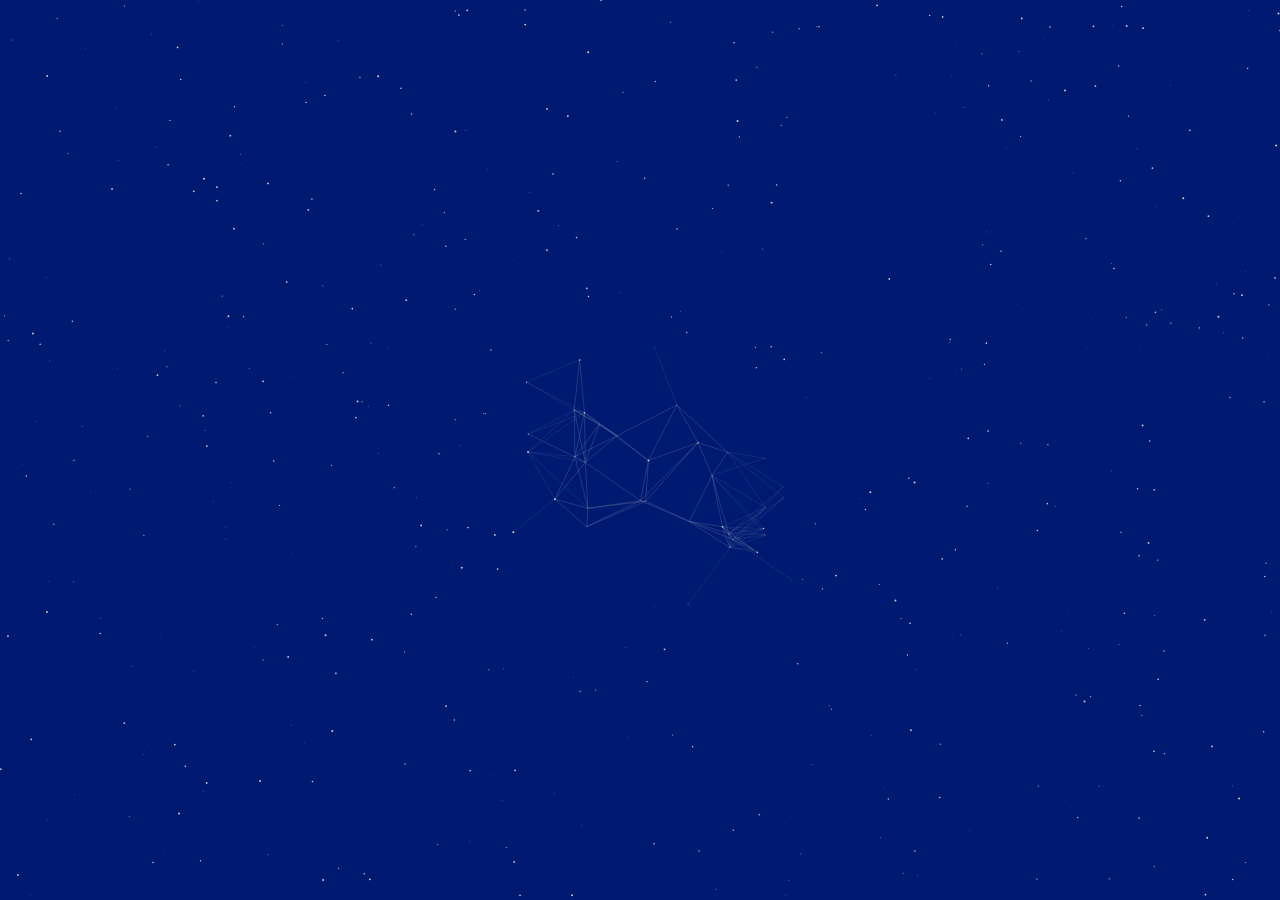
<file: insecure/index.html>
<!DOCTYPE html>
<html>
  <head>
    <meta name="viewport" charset="utf-8" content="width=device-width, initial-scale=1, shrink-to-fit=no">
    <title>Welcome</title>
    <link rel="stylesheet" type="text/css" href="index.css">
    <link rel="stylesheet" href="https://maxcdn.bootstrapcdn.com/bootstrap/4.0.0/css/bootstrap.min.css" integrity="sha384-Gn5384xqQ1aoWXA+058RXPxPg6fy4IWvTNh0E263XmFcJlSAwiGgFAW/dAiS6JXm" crossorigin="anonymous">
    <script src="https://code.jquery.com/jquery-3.2.1.slim.min.js" integrity="sha384-KJ3o2DKtIkvYIK3UENzmM7KCkRr/rE9/Qpg6aAZGJwFDMVNA/GpGFF93hXpG5KkN" crossorigin="anonymous"></script>
    <script src="https://cdnjs.cloudflare.com/ajax/libs/popper.js/1.12.9/umd/popper.min.js" integrity="sha384-ApNbgh9B+Y1QKtv3Rn7W3mgPxhU9K/ScQsAP7hUibX39j7fakFPskvXusvfa0b4Q" crossorigin="anonymous"></script>
    <script src="https://maxcdn.bootstrapcdn.com/bootstrap/4.0.0/js/bootstrap.min.js" integrity="sha384-JZR6Spejh4U02d8jOt6vLEHfe/JQGiRRSQQxSfFWpi1MquVdAyjUar5+76PVCmYl" crossorigin="anonymous"></script>
  </head>
  <body>
<div class="landing">
  <script>
  var canvasDots = function() {
        var canvas = document.querySelector('canvas'),
            ctx = canvas.getContext('2d'),
            colorDot = '#CECECE',
            color = '#CECECE';
        canvas.width = window.innerWidth;
        canvas.height = window.innerHeight;
        canvas.style.display = 'block';
        ctx.fillStyle = colorDot;
        ctx.lineWidth = .1;
        ctx.strokeStyle = color;

        var mousePosition = {
            x: 30 * canvas.width / 100,
            y: 30 * canvas.height / 100
        };

        var dots = {
            nb: 600,
            distance: 60,
            d_radius: 100,
            array: []
        };

        function Dot(){
            this.x = Math.random() * canvas.width;
            this.y = Math.random() * canvas.height;

            this.vx = -.5 + Math.random();
            this.vy = -.5 + Math.random();

            this.radius = Math.random();
        }

        Dot.prototype = {
            create: function(){
                ctx.beginPath();
                ctx.arc(this.x, this.y, this.radius, 0, Math.PI * 2, false);
                ctx.fill();
            },

            animate: function(){
                for(i = 0; i < dots.nb; i++){

                    var dot = dots.array[i];

                    if(dot.y < 0 || dot.y > canvas.height){
                        dot.vx = dot.vx;
                        dot.vy = - dot.vy;
                    }
                    else if(dot.x < 0 || dot.x > canvas.width){
                        dot.vx = - dot.vx;
                        dot.vy = dot.vy;
                    }
                    dot.x += dot.vx;
                    dot.y += dot.vy;
                }
            },

            line: function(){
                for(i = 0; i < dots.nb; i++){
                    for(j = 0; j < dots.nb; j++){
                        i_dot = dots.array[i];
                        j_dot = dots.array[j];

                        if((i_dot.x - j_dot.x) < dots.distance && (i_dot.y - j_dot.y) < dots.distance && (i_dot.x - j_dot.x) > - dots.distance && (i_dot.y - j_dot.y) > - dots.distance){
                            if((i_dot.x - mousePosition.x) < dots.d_radius && (i_dot.y - mousePosition.y) < dots.d_radius && (i_dot.x - mousePosition.x) > - dots.d_radius && (i_dot.y - mousePosition.y) > - dots.d_radius){
                                ctx.beginPath();
                                ctx.moveTo(i_dot.x, i_dot.y);
                                ctx.lineTo(j_dot.x, j_dot.y);
                                ctx.stroke();
                                ctx.closePath();
                            }
                        }
                    }
                }
            }
        };

        function createDots(){
            ctx.clearRect(0, 0, canvas.width, canvas.height);
            for(i = 0; i < dots.nb; i++){
                dots.array.push(new Dot());
                dot = dots.array[i];

                dot.create();
            }

            dot.line();
            dot.animate();
        }

        window.onmousemove = function(parameter) {
            mousePosition.x = parameter.pageX;
            mousePosition.y = parameter.pageY;
        }

        mousePosition.x = window.innerWidth / 2;
        mousePosition.y = window.innerHeight / 2;

        setInterval(createDots, 1000/30);
    };
    window.onload = function() {
        canvasDots();
    };
  </script>
  <canvas class='connecting-dots'></canvas>
  <div class="landing-content">
    
  </div>
</div>
  </body>
</html>
</file>
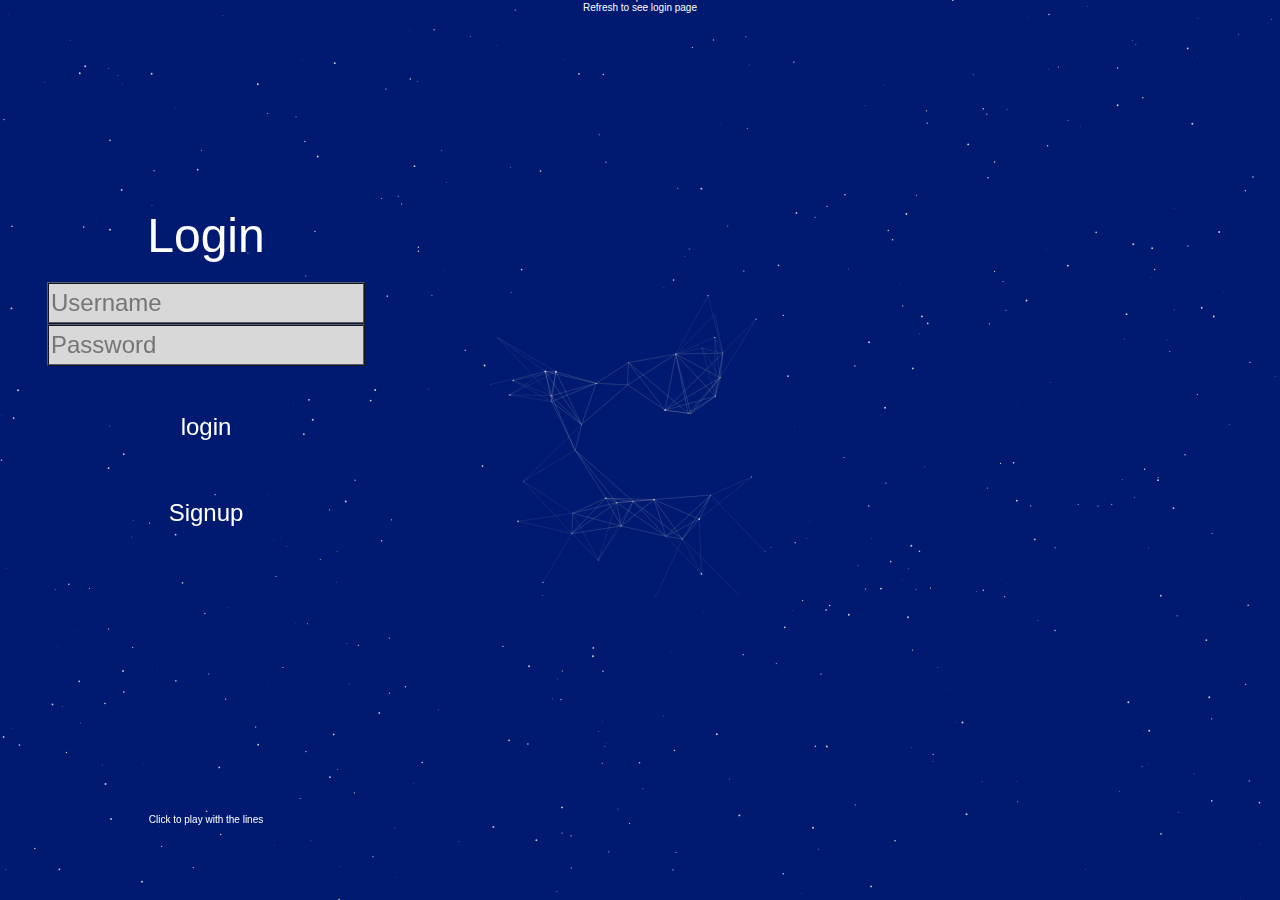
<file: secure/index.html>
<!DOCTYPE html>
<html>

<head>
    <meta name="viewport" charset="utf-8" content="width=device-width, initial-scale=1, shrink-to-fit=yes, user-scalable=yes">
    <title>Login</title>
    <link rel="shortcut icon" href="icon.png"/>
    <link rel="stylesheet"  type="text/css" href="index.css">
    <link rel="stylesheet" href="https://maxcdn.bootstrapcdn.com/bootstrap/4.0.0/css/bootstrap.min.css" integrity="sha384-Gn5384xqQ1aoWXA+058RXPxPg6fy4IWvTNh0E263XmFcJlSAwiGgFAW/dAiS6JXm" crossorigin="anonymous">
    <script src="https://code.jquery.com/jquery-3.2.1.slim.min.js" integrity="sha384-KJ3o2DKtIkvYIK3UENzmM7KCkRr/rE9/Qpg6aAZGJwFDMVNA/GpGFF93hXpG5KkN" crossorigin="anonymous"></script>
    <script src="https://cdnjs.cloudflare.com/ajax/libs/popper.js/1.12.9/umd/popper.min.js" integrity="sha384-ApNbgh9B+Y1QKtv3Rn7W3mgPxhU9K/ScQsAP7hUibX39j7fakFPskvXusvfa0b4Q" crossorigin="anonymous"></script>
    <script src="https://maxcdn.bootstrapcdn.com/bootstrap/4.0.0/js/bootstrap.min.js" integrity="sha384-JZR6Spejh4U02d8jOt6vLEHfe/JQGiRRSQQxSfFWpi1MquVdAyjUar5+76PVCmYl" crossorigin="anonymous"></script>
</head>

<body>
  <div style="background-color: #001a72;" id="linetext"><p style="text-align:center; color: White;">Refresh to see login page</p></div>
    <div class="landing">
        <script>
            var canvasDots = function() {
                  var canvas = document.querySelector('canvas'),
                      ctx = canvas.getContext('2d'),
                      colorDot = '#CECECE',
                      color = '#CECECE';
                  canvas.width = window.innerWidth;
                  canvas.height = window.innerHeight;
                  canvas.style.display = 'block';
                  ctx.fillStyle = colorDot;
                  ctx.lineWidth = .1;
                  ctx.strokeStyle = color;
                  var mousePosition = {
                      x: 30 * canvas.width / 100,
                      y: 30 * canvas.height / 100
                  };

                  var dots = {
                      nb: 600,
                      distance: 60,
                      d_radius: 100,
                      array: []
                  };

                  function Dot(){
                      this.x = Math.random() * canvas.width;
                      this.y = Math.random() * canvas.height;

                      this.vx = -.5 + Math.random();
                      this.vy = -.5 + Math.random();

                      this.radius = Math.random();
                  }

                  Dot.prototype = {
                      create: function(){
                          ctx.beginPath();
                          ctx.arc(this.x, this.y, this.radius, 0, Math.PI * 2, false);
                          ctx.fill();
                      },

                      animate: function(){
                          for(i = 0; i < dots.nb; i++){

                              var dot = dots.array[i];

                              if(dot.y < 0 || dot.y > canvas.height){
                                  dot.vx = dot.vx;
                                  dot.vy = - dot.vy;
                              }
                              else if(dot.x < 0 || dot.x > canvas.width){
                                  dot.vx = - dot.vx;
                                  dot.vy = dot.vy;
                              }
                              dot.x += dot.vx;
                              dot.y += dot.vy;
                          }
                      },

                      line: function(){
                          for(i = 0; i < dots.nb; i++){
                              for(j = 0; j < dots.nb; j++){
                                  i_dot = dots.array[i];
                                  j_dot = dots.array[j];

                                  if((i_dot.x - j_dot.x) < dots.distance && (i_dot.y - j_dot.y) < dots.distance && (i_dot.x - j_dot.x) > - dots.distance && (i_dot.y - j_dot.y) > - dots.distance){
                                      if((i_dot.x - mousePosition.x) < dots.d_radius && (i_dot.y - mousePosition.y) < dots.d_radius && (i_dot.x - mousePosition.x) > - dots.d_radius && (i_dot.y - mousePosition.y) > - dots.d_radius){
                                          ctx.beginPath();
                                          ctx.moveTo(i_dot.x, i_dot.y);
                                          ctx.lineTo(j_dot.x, j_dot.y);
                                          ctx.stroke();
                                          ctx.closePath();
                                      }
                                  }
                              }
                          }
                      }
                  };

                  function createDots(){
                      ctx.clearRect(0, 0, canvas.width, canvas.height);
                      for(i = 0; i < dots.nb; i++){
                          dots.array.push(new Dot());
                          dot = dots.array[i];

                          dot.create();
                      }


                      dot.line();
                      dot.animate();
                  }

                  window.onmousemove = function(parameter) {
                      mousePosition.x = parameter.pageX;
                      mousePosition.y = parameter.pageY;
                  }

                  mousePosition.x = window.innerWidth / 2;
                  mousePosition.y = window.innerHeight / 2;

                  setInterval(createDots, 1000/30);
              };
              window.onload = function() {
                  canvasDots();
              };
            function Register(){
              var regislocat = "https://www.betterthanbronze.ga/register.html";
              document.location = regislocat;
            };
            $(document).ready(function(){
              $("#Loginfail").hide();
              $("#linetext").hide();
              $("#lines").click(function(){
                $(".landing-login").hide();
                $("#linetext").show();
              })
            })
        </script>
        <canvas class='connecting-dots'></canvas>
        <div class="landing-login">
            <p class="btext">Login</p>
            <div class="landing-login-form">
                <form class="landing-login-form" action="member.php" method="post">
                  <input class="login-input SmallText" type="text" name="username" placeholder="Username" value="" required><br>
                  <input class="login-input SmallText" type="password" name="password" placeholder="Password" value="" required><br><br>
                  <button class="login-button" type="submit" name="submit">login</button>
                </form>
                <br>
                <button class="login-button" onclick="Register()">Signup</button>
            </div>
            <br><br>
            <p id="lines" style="color: White;">Click to play with the lines</p>
        </div>
    </div>
</body>

</html>
</file>
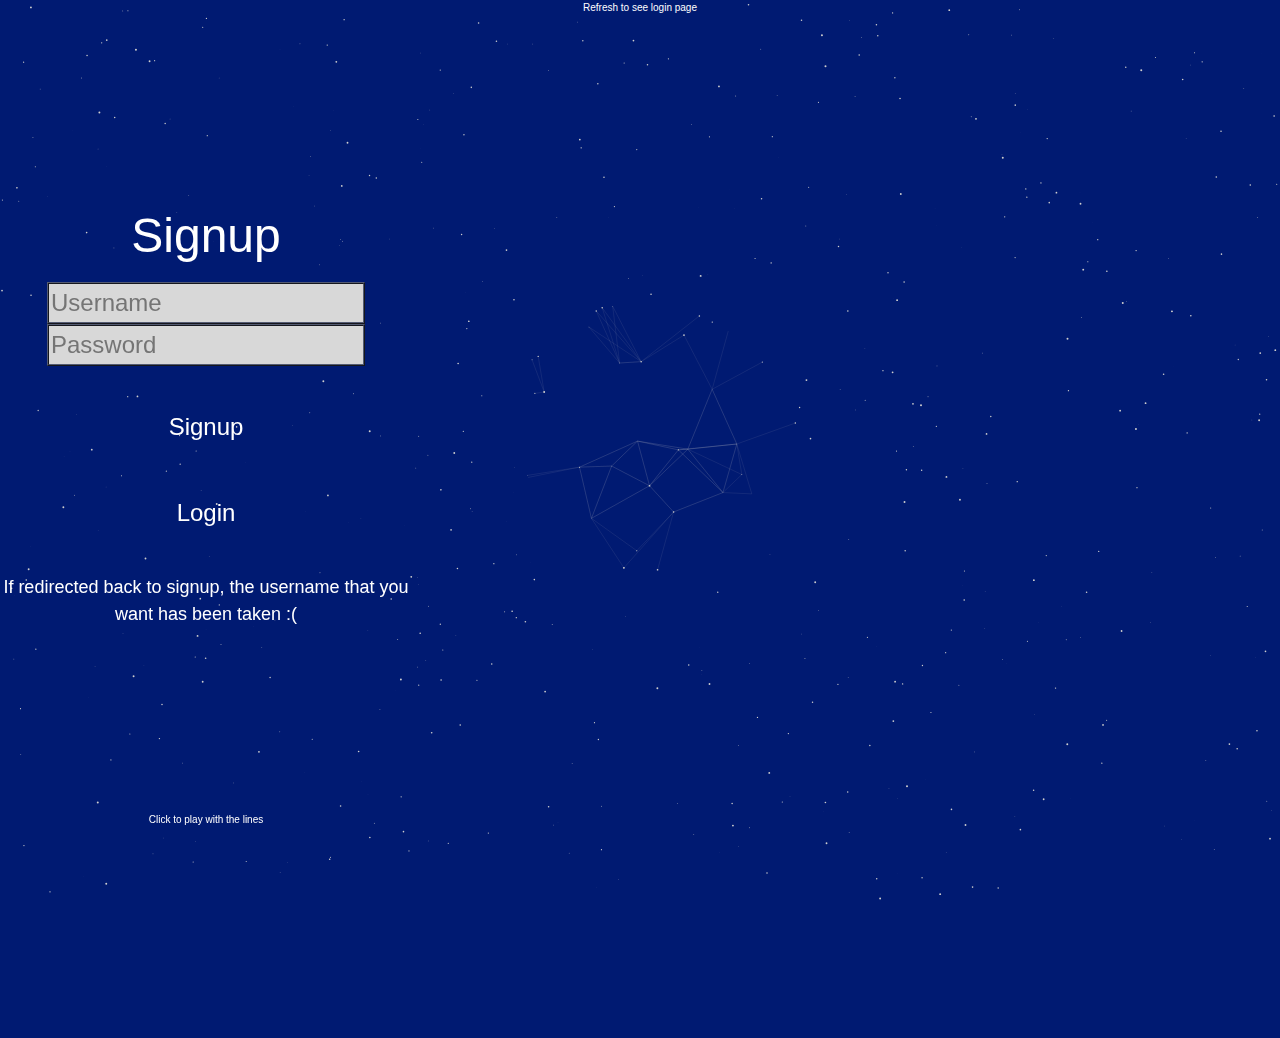
<file: secure/register.html>
<!DOCTYPE html>
<html>

<head>
    <meta name="viewport" charset="utf-8" content="width=device-width, initial-scale=1, shrink-to-fit=yes, user-scalable=yes">
    <title>Login</title>
    <link rel="shortcut icon" href="icon.png"/>
    <link rel="stylesheet"  type="text/css" href="index.css">
    <link rel="stylesheet" href="https://maxcdn.bootstrapcdn.com/bootstrap/4.0.0/css/bootstrap.min.css" integrity="sha384-Gn5384xqQ1aoWXA+058RXPxPg6fy4IWvTNh0E263XmFcJlSAwiGgFAW/dAiS6JXm" crossorigin="anonymous">
    <script src="https://code.jquery.com/jquery-3.2.1.slim.min.js" integrity="sha384-KJ3o2DKtIkvYIK3UENzmM7KCkRr/rE9/Qpg6aAZGJwFDMVNA/GpGFF93hXpG5KkN" crossorigin="anonymous"></script>
    <script src="https://cdnjs.cloudflare.com/ajax/libs/popper.js/1.12.9/umd/popper.min.js" integrity="sha384-ApNbgh9B+Y1QKtv3Rn7W3mgPxhU9K/ScQsAP7hUibX39j7fakFPskvXusvfa0b4Q" crossorigin="anonymous"></script>
    <script src="https://maxcdn.bootstrapcdn.com/bootstrap/4.0.0/js/bootstrap.min.js" integrity="sha384-JZR6Spejh4U02d8jOt6vLEHfe/JQGiRRSQQxSfFWpi1MquVdAyjUar5+76PVCmYl" crossorigin="anonymous"></script>
</head>

<body>
  <div style="background-color: #001a72;" id="linetext"><p style="text-align:center; color: White;">Refresh to see login page</p></div>
    <div class="landing">
        <script>
            var canvasDots = function() {
                  var canvas = document.querySelector('canvas'),
                      ctx = canvas.getContext('2d'),
                      colorDot = '#CECECE',
                      color = '#CECECE';
                  canvas.width = window.innerWidth;
                  canvas.height = window.innerHeight;
                  canvas.style.display = 'block';
                  ctx.fillStyle = colorDot;
                  ctx.lineWidth = .1;
                  ctx.strokeStyle = color;
                  var mousePosition = {
                      x: 30 * canvas.width / 100,
                      y: 30 * canvas.height / 100
                  };

                  var dots = {
                      nb: 600,
                      distance: 60,
                      d_radius: 100,
                      array: []
                  };

                  function Dot(){
                      this.x = Math.random() * canvas.width;
                      this.y = Math.random() * canvas.height;

                      this.vx = -.5 + Math.random();
                      this.vy = -.5 + Math.random();

                      this.radius = Math.random();
                  }

                  Dot.prototype = {
                      create: function(){
                          ctx.beginPath();
                          ctx.arc(this.x, this.y, this.radius, 0, Math.PI * 2, false);
                          ctx.fill();
                      },

                      animate: function(){
                          for(i = 0; i < dots.nb; i++){

                              var dot = dots.array[i];

                              if(dot.y < 0 || dot.y > canvas.height){
                                  dot.vx = dot.vx;
                                  dot.vy = - dot.vy;
                              }
                              else if(dot.x < 0 || dot.x > canvas.width){
                                  dot.vx = - dot.vx;
                                  dot.vy = dot.vy;
                              }
                              dot.x += dot.vx;
                              dot.y += dot.vy;
                          }
                      },

                      line: function(){
                          for(i = 0; i < dots.nb; i++){
                              for(j = 0; j < dots.nb; j++){
                                  i_dot = dots.array[i];
                                  j_dot = dots.array[j];

                                  if((i_dot.x - j_dot.x) < dots.distance && (i_dot.y - j_dot.y) < dots.distance && (i_dot.x - j_dot.x) > - dots.distance && (i_dot.y - j_dot.y) > - dots.distance){
                                      if((i_dot.x - mousePosition.x) < dots.d_radius && (i_dot.y - mousePosition.y) < dots.d_radius && (i_dot.x - mousePosition.x) > - dots.d_radius && (i_dot.y - mousePosition.y) > - dots.d_radius){
                                          ctx.beginPath();
                                          ctx.moveTo(i_dot.x, i_dot.y);
                                          ctx.lineTo(j_dot.x, j_dot.y);
                                          ctx.stroke();
                                          ctx.closePath();
                                      }
                                  }
                              }
                          }
                      }
                  };

                  function createDots(){
                      ctx.clearRect(0, 0, canvas.width, canvas.height);
                      for(i = 0; i < dots.nb; i++){
                          dots.array.push(new Dot());
                          dot = dots.array[i];

                          dot.create();
                      }


                      dot.line();
                      dot.animate();
                  }

                  window.onmousemove = function(parameter) {
                      mousePosition.x = parameter.pageX;
                      mousePosition.y = parameter.pageY;
                  }

                  mousePosition.x = window.innerWidth / 2;
                  mousePosition.y = window.innerHeight / 2;

                  setInterval(createDots, 1000/30);
              };
              window.onload = function() {
                  canvasDots();
              };
            function ReLink(){
              var regislocat = "https://www.betterthanbronze.ga/";
              document.location = regislocat;
            };
            $(document).ready(function(){
              $("#linetext").hide();
              $("#lines").click(function(){
                $(".landing-login").hide();
                $("#linetext").show();
              });
            });
        </script>
        <canvas class='connecting-dots'></canvas>
        <div class="landing-login">
            <p class="btext">Signup</p>
            <div class="landing-login-form">
                <form class="landing-login-form" action="register.php" method="post">
                  <input class="login-input SmallText" type="text" name="username" placeholder="Username" value=""><br>
                  <input class="login-input SmallText" type="password" name="password" placeholder="Password" value=""><br><br>
                  <button class="login-button" type="submit" name="submit">Signup</button><br><br>
                  <button class="login-button" onclick="ReLink()">Login</button>
                </form>
                <div id="signinerrdiv">
                  <br>
                  <p id="signinerr">If redirected back to signup, the username that you want has been taken :(</p>
                </div>
            </div>
            <br><br>
              <p id="lines" style="color: White;">Click to play with the lines</p>
        </div>
    </div>
</body>

</html>
</file>
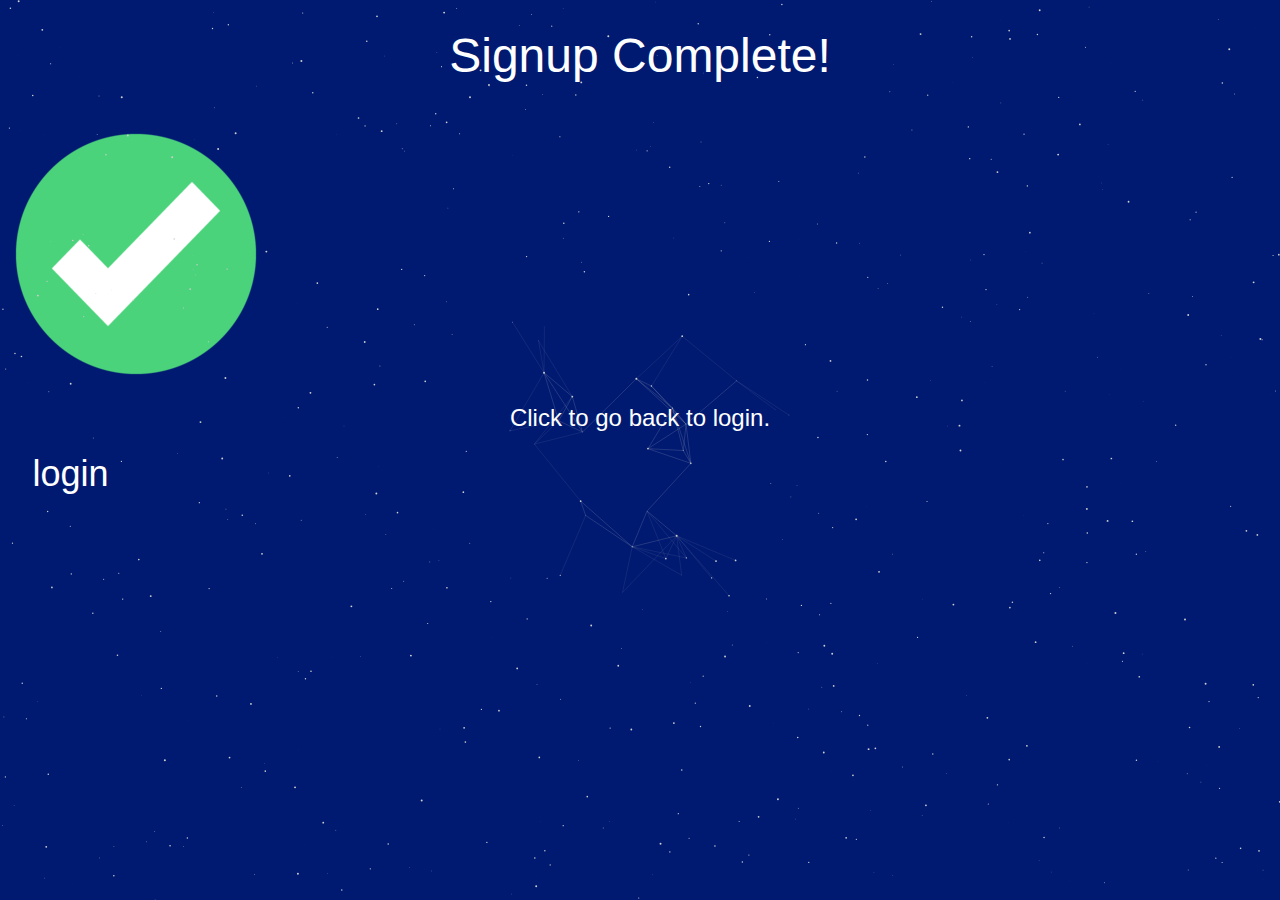
<file: secure/signup-sucess.html>
<!DOCTYPE html>
<html>
  <head>
    <meta charset="utf-8">
    <title>Sucess!</title>
    <link rel="stylesheet" type="text/css" href="index.css">
    <style>
    body{
      color: White;
    }
    #bwhitet{
     /* The fact that I have to do this for each is fucking retarted because its in the fucking index.css WTF CSS */
     text-align: center;
     font-size: 48px;

    }
    #swhitet{
     text-align: center;
     font-size: 24px;
    }
    .center{
      text-align: center;
    }
    #login{
      font-size: 36px;
    }
    @media (min-width: 1600px) {

    }
    </style>
  </head>
  <body>
    <div class="sc1">
      <script type="text/javascript">
      var canvasDots = function() {
            var canvas = document.querySelector('canvas'),
                ctx = canvas.getContext('2d'),
                colorDot = '#CECECE',
                color = '#CECECE';
            canvas.width = window.innerWidth;
            canvas.height = window.innerHeight;
            canvas.style.display = 'block';
            ctx.fillStyle = colorDot;
            ctx.lineWidth = .1;
            ctx.strokeStyle = color;
            var mousePosition = {
                x: 30 * canvas.width / 100,
                y: 30 * canvas.height / 100
            };

            var dots = {
                nb: 600,
                distance: 60,
                d_radius: 100,
                array: []
            };

            function Dot(){
                this.x = Math.random() * canvas.width;
                this.y = Math.random() * canvas.height;

                this.vx = -.5 + Math.random();
                this.vy = -.5 + Math.random();

                this.radius = Math.random();
            }

            Dot.prototype = {
                create: function(){
                    ctx.beginPath();
                    ctx.arc(this.x, this.y, this.radius, 0, Math.PI * 2, false);
                    ctx.fill();
                },

                animate: function(){
                    for(i = 0; i < dots.nb; i++){

                        var dot = dots.array[i];

                        if(dot.y < 0 || dot.y > canvas.height){
                            dot.vx = dot.vx;
                            dot.vy = - dot.vy;
                        }
                        else if(dot.x < 0 || dot.x > canvas.width){
                            dot.vx = - dot.vx;
                            dot.vy = dot.vy;
                        }
                        dot.x += dot.vx;
                        dot.y += dot.vy;
                    }
                },

                line: function(){
                    for(i = 0; i < dots.nb; i++){
                        for(j = 0; j < dots.nb; j++){
                            i_dot = dots.array[i];
                            j_dot = dots.array[j];

                            if((i_dot.x - j_dot.x) < dots.distance && (i_dot.y - j_dot.y) < dots.distance && (i_dot.x - j_dot.x) > - dots.distance && (i_dot.y - j_dot.y) > - dots.distance){
                                if((i_dot.x - mousePosition.x) < dots.d_radius && (i_dot.y - mousePosition.y) < dots.d_radius && (i_dot.x - mousePosition.x) > - dots.d_radius && (i_dot.y - mousePosition.y) > - dots.d_radius){
                                    ctx.beginPath();
                                    ctx.moveTo(i_dot.x, i_dot.y);
                                    ctx.lineTo(j_dot.x, j_dot.y);
                                    ctx.stroke();
                                    ctx.closePath();
                                }
                            }
                        }
                    }
                }
            };

            function createDots(){
                ctx.clearRect(0, 0, canvas.width, canvas.height);
                for(i = 0; i < dots.nb; i++){
                    dots.array.push(new Dot());
                    dot = dots.array[i];

                    dot.create();
                }


                dot.line();
                dot.animate();
            }

            window.onmousemove = function(parameter) {
                mousePosition.x = parameter.pageX;
                mousePosition.y = parameter.pageY;
            }

            mousePosition.x = window.innerWidth / 2;
            mousePosition.y = window.innerHeight / 2;

            setInterval(createDots, 1000/30);
        };
        window.onload = function() {
            canvasDots();
        };
        function login() {
          document.location = "https://www.betterthanbronze.ga";
        }
      </script>
        <canvas class='connecting-dots'></canvas>
        <div class="sc2">
          <div class="ssbwhitet">
            <p id="bwhitet">Signup Complete!</p><br>
          </div>
          <div class="sscheck-mark">
            <img id="check-image" src="check-mark.png" draggable="false"><br>
          </div>
          <div class="ssswhitet">
            <p id="swhitet">Click to go back to login.</p>
          </div>
          <div class="sslogin-button">
            <button class="login-button" id="login" onclick="login()">login</button>
          </div>
        </div>
    </div>
  </body>
</html>
</file>
<file: insecure/index.css>
* {
 box-sizing: border-box; }

html, body {
 background-size: cover;
 background-color: #001a72;
 font-size: 10px;
 font-family: Roboto, Helvetica, Arial, sans-serif;
 line-height: 150%; }

div {
 height: 100%; }

canvas {
 position: absolute;
 width: 100%;
 height: 100%;
 top: 0;
 right: 0;
 left: 0;
 bottom: 0; }
</file>
<file: secure/index.css>
@media(min-width: 1600px) {
  * {
    box-sizing: border-box; }

  html, body {
    background-size: cover;
    background-color: #001a72;
    font-size: 10px;
    font-family: Roboto, Helvetica, Arial, sans-serif;
    line-height: 150%; }

  div {
    height: 100%; }

  canvas {
    position: absolute;
    width: 100%;
    height: 100%;
    top: 0;
    right: 0;
    left: 0;
    bottom: 0; }
    .landing{

    }

  .landing-login{

    position: absolute;
    width: 500px;
    margin: 0 auto;
    left: 650px;
    top: 250px;
    height: 500px;
    text-align: center;

  }
  .btext{
    font-size: 48px;
    color:White;
  }
  .login-input{
   border-color: #535a72;
   border-style:ridge;
   background-color: #d8d8d8;
  }
  .login-button{
    border: 0px;
    background-color: transparent;
    color: White;
    width: 125px;
    height: 50px;
    right: 30px;
    font-size: 24;
  }
  .landing-login-form{
    font-size: 24px;
  }
  .SmallText{
    font-size: 18px;
  }
  #signinerr{
    color: White;
    font-size: 18px;
  }
}
@media (min-width: 1900px) {
  * {
    box-sizing: border-box; }

  html, body {
    background-size: cover;
    background-color: #001a72;
    font-size: 10px;
    font-family: Roboto, Helvetica, Arial, sans-serif;
    line-height: 150%; }

  div {
    height: 100%; }

  canvas {
    position: absolute;
    width: 100%;
    height: 100%;
    top: 0;
    right: 0;
    left: 0;
    bottom: 0; }
    .landing{

    }

  .landing-login{

    position: absolute;
    width: 500px;
    margin: 0 auto;
    left: 740px;
    top: 250px;
    height: 500px;
    text-align: center;

  }
  .btext{
    font-size: 48px;
    color:White;
  }
  .login-input{
   border-color: #535a72;
   border-style:ridge;
   background-color: #d8d8d8;
  }
  .login-button{
    border: 0px;
    background-color: transparent;
    color: White;
    width: 125px;
    height: 50px;
    font-size: 24;
  }
  .landing-login-form{
    font-size: 24px;
  }
  #SmallText{
    font-size: 18px;
  }
  #signinerr{
    color: White;
    font-size: 18px;
  }
}
@media (min-width: 375px) {
  * {
    box-sizing: border-box; }

  html, body {
    background-size: cover;
    background-color: #001a72;
    font-size: 10px;
    font-family: Roboto, Helvetica, Arial, sans-serif;
    line-height: 150%; }

  div {
    height: 100%; }

  canvas {
    position: absolute;
    width: 100%;
    height: 100%;
    top: 0;
    right: 0;
    left: 0;
    bottom: 0; }
    .landing{
 width: 300px;
 height: 600;
    }
  .landing-login{

    position: absolute;
    width: 375px;
    margin: 0 auto;
    top: 200px;
    height: 500px;
    text-align: center;

  }
  .btext{
    font-size: 48px;
    color:White;
  }
  .login-input{
   border-color: #535a72;
   border-style:ridge;
   background-color: #d8d8d8;
  }
  .login-button{
    border: 0px;
    background-color: transparent;
    color: White;
    width: 125px;
    height: 50px;
    font-size: 24;
  }
  .landing-login-form{
    font-size: 24px;
  }
  #SmallText{
    font-size: 18px;
  }
  #signinerr{
    color: White;
    font-size: 18px;
  }
}
@media (min-width: 410px) {
  * {
    box-sizing: border-box; }

  html, body {
    background-size: cover;
    background-color: #001a72;
    font-size: 10px;
    font-family: Roboto, Helvetica, Arial, sans-serif;
    line-height: 150%; }

  div {
    height: 100%; }

  canvas {
    position: absolute;
    width: 100%;
    height: 100%;
    top: 0;
    right: 0;
    left: 0;
    bottom: 0; }
    .landing{
 width: 300px;
 height: 600;
    }
  .landing-login{

    position: absolute;
    width: 412px;
    margin: 0 auto;
    top: 200px;
    height: 500px;
    text-align: center;

  }
  .btext{
    font-size: 48px;
    color:White;
  }
  .login-input{
   border-color: #535a72;
   border-style:ridge;
   background-color: #d8d8d8;
  }
  .login-button{
    border: 0px;
    background-color: transparent;
    color: White;
    width: 125px;
    height: 50px;
    font-size: 24;
  }
  .landing-login-form{
    font-size: 24px;
  }
  #SmallText{
    font-size: 18px;
  }
}
#signinerr{
  color: White;
  font-size: 18px;
}
}
@media(min-width: 1300px) {
  * {
    box-sizing: border-box; }

  html, body {
    background-size: cover;
    background-color: #001a72;
    font-size: 10px;
    font-family: Roboto, Helvetica, Arial, sans-serif;
    line-height: 150%; }

  div {
    height: 100%; }

  canvas {
    position: absolute;
    width: 100%;
    height: 100%;
    top: 0;
    right: 0;
    left: 0;
    bottom: 0; }
    .landing{

    }

  .landing-login{

    position: absolute;
    width: 500px;
    margin: 0 auto;
    left: 650px;
    top: 250px;
    height: 500px;
    text-align: center;

  }
  .btext{
    font-size: 48px;
    color:White;
  }
  .login-input{
   border-color: #535a72;
   border-style:ridge;
   background-color: #d8d8d8;
  }
  .login-button{
    border: 0px;
    background-color: transparent;
    color: White;
    width: 125px;
    height: 50px;
    right: 30px;
    font-size: 24;
  }
  .landing-login-form{
    font-size: 24px;
  }
  .SmallText{
    font-size: 18px;
  }
  #signinerr{
    color: White;
    font-size: 18px;
  }
}
</file>
